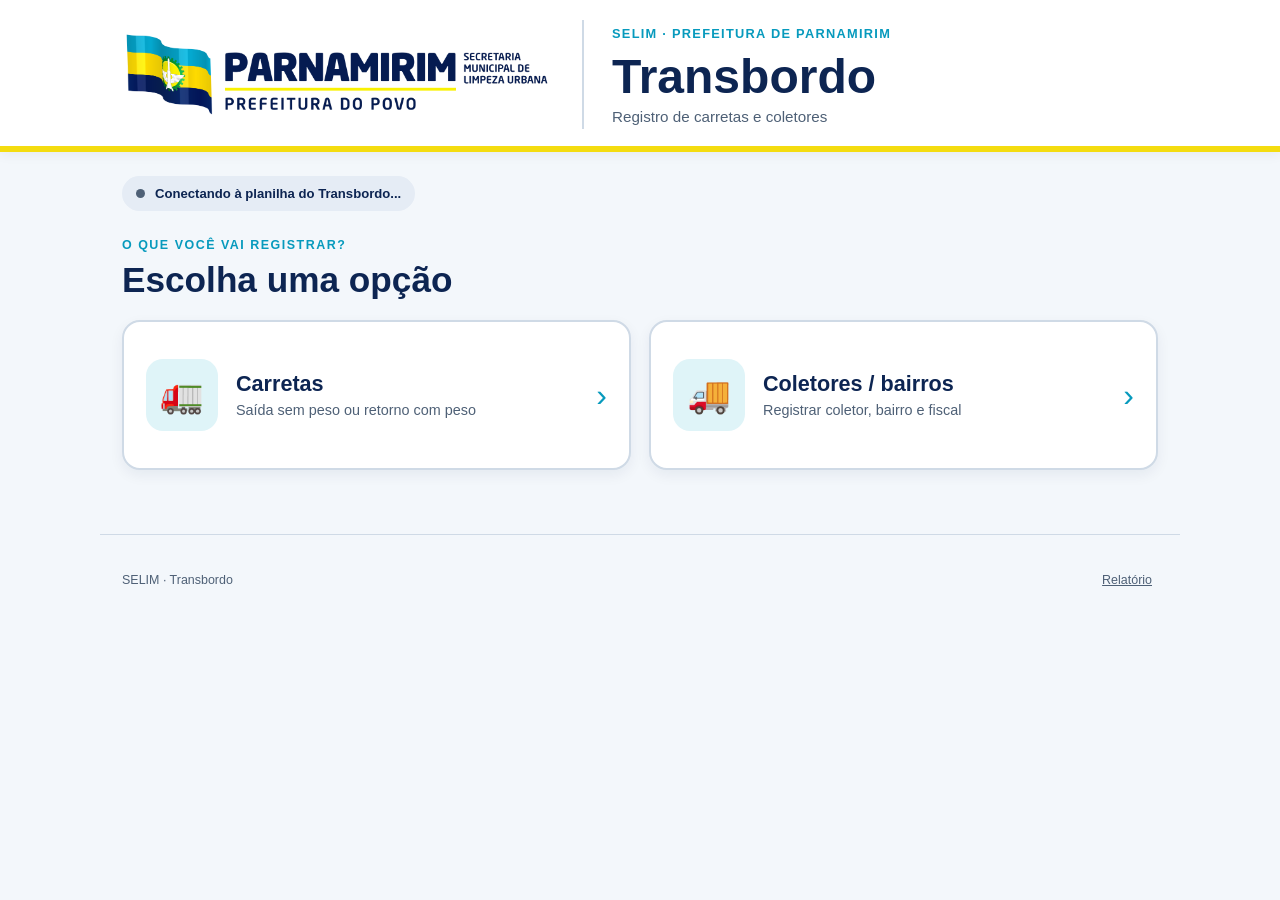
<file: index.html>
<!doctype html>
<html lang="pt-BR">
<head>
  <meta charset="utf-8">
  <meta name="viewport" content="width=device-width, initial-scale=1">
  <meta name="theme-color" content="#0d2552">
  <meta name="description" content="Registro de carretas e coletores do Transbordo SELIM, Parnamirim.">
  <title>Transbordo SELIM · Parnamirim</title>
  <link rel="icon" href="assets/logo-parnamirim.png">
  <link rel="stylesheet" href="styles.css">
  <script src="app.js" defer></script>
</head>
<body>
  <header class="site-header">
    <div class="header-inner">
      <img class="brand-logo" src="assets/logo-parnamirim.png" alt="Prefeitura de Parnamirim — Secretaria Municipal de Limpeza Urbana" width="585" height="122">
      <div class="brand-copy">
        <span class="brand-kicker">SELIM · Prefeitura de Parnamirim</span>
        <h1>Transbordo</h1>
        <p>Registro de carretas e coletores</p>
      </div>
    </div>
  </header>

  <main class="page-shell">
    <p id="systemStatus" class="system-status" role="status" aria-live="polite">Conectando aos dados...</p>

    <section class="start-section" aria-labelledby="startTitle">
      <div class="section-heading">
        <p class="eyebrow">O que você vai registrar?</p>
        <h2 id="startTitle">Escolha uma opção</h2>
      </div>
      <div class="choice-grid">
        <button class="choice-card" id="chooseCarretas" type="button" aria-controls="carretasSection" aria-pressed="false">
          <span class="choice-icon" aria-hidden="true">🚛</span>
          <span class="choice-copy"><strong>Carretas</strong><small>Saída sem peso ou retorno com peso</small></span>
          <span class="choice-arrow" aria-hidden="true">›</span>
        </button>
        <button class="choice-card" id="chooseColetores" type="button" aria-controls="coletoresSection" aria-pressed="false">
          <span class="choice-icon" aria-hidden="true">🚚</span>
          <span class="choice-copy"><strong>Coletores / bairros</strong><small>Registrar coletor, bairro e fiscal</small></span>
          <span class="choice-arrow" aria-hidden="true">›</span>
        </button>
      </div>
    </section>

    <section id="carretasSection" class="work-section" aria-labelledby="carretasTitle" hidden>
      <div class="section-heading work-heading">
        <p class="eyebrow">Carretas</p>
        <h2 id="carretasTitle">Qual etapa da viagem?</h2>
        <p>A saída é registrada sem peso. O peso é informado apenas quando a carreta voltar do aterro.</p>
      </div>

      <div class="step-tabs" role="group" aria-label="Etapa da carreta">
        <button type="button" id="showSaida" class="step-tab active" aria-controls="saidaPanel" aria-pressed="true"><span class="step-number">1</span> Registrar saída <small>sem peso</small></button>
        <button type="button" id="showRetorno" class="step-tab" aria-controls="retornoPanel" aria-pressed="false"><span class="step-number">2</span> Registrar retorno <small>com peso</small></button>
      </div>

      <div id="saidaPanel" class="panel">
        <div class="panel-title-row"><h3>Saída da carreta</h3><span class="pill">Sem peso nesta etapa</span></div>
        <p class="panel-help">Informe os dados da viagem antes da ida ao aterro. O horário será registrado automaticamente.</p>
        <form id="saidaForm" novalidate>
          <div class="form-grid">
            <div class="field"><label for="saidaPlaca">Placa da carreta <span aria-hidden="true">*</span></label><input id="saidaPlaca" name="placaCarreta" type="text" list="carretasPlates" autocomplete="off" autocapitalize="characters" placeholder="Ex.: ABC1D23" maxlength="15" required><small>Confira a placa antes de salvar.</small></div>
            <div class="field"><label for="saidaManifesto">Número do manifesto</label><input id="saidaManifesto" name="manifesto" type="text" autocomplete="off" placeholder="Se houver" maxlength="80"></div>
            <div class="field"><label for="saidaFiscal">Fiscal responsável <span aria-hidden="true">*</span></label><input id="saidaFiscal" name="fiscal" type="text" list="fiscals" autocomplete="name" placeholder="Nome do fiscal" maxlength="120" required></div>
            <div class="field full"><label for="saidaObservacoes">Observações</label><textarea id="saidaObservacoes" name="observacoes" rows="2" maxlength="500" placeholder="Opcional"></textarea></div>
          </div>
          <div class="form-actions"><button class="primary-button" type="submit" id="saveSaida">Registrar saída sem peso</button></div>
        </form>
      </div>

      <div id="retornoPanel" class="panel" hidden>
        <div class="panel-title-row"><h3>Retorno da carreta</h3><span class="pill pill-yellow">Peso do comprovante</span></div>
        <p class="panel-help">Escolha a saída registrada. Depois, informe o peso conforme o comprovante do aterro. O horário será registrado automaticamente.</p>
        <form id="retornoForm" novalidate>
          <div class="form-grid">
            <div class="field full"><label for="retornoViagem">Qual carreta voltou? <span aria-hidden="true">*</span></label><select id="retornoViagem" name="viagemId" required><option value="">Carregando saídas abertas...</option></select><small id="retornoViagemHint">Selecione a saída correspondente para não registrar o retorno na carreta errada.</small></div>
            <div class="field"><label for="retornoPeso">Peso no comprovante <span aria-hidden="true">*</span></label><input id="retornoPeso" name="peso" type="text" inputmode="decimal" autocomplete="off" placeholder="Ex.: 18500 ou 18,5" required></div>
            <div class="field"><label for="retornoUnidade">Unidade do peso <span aria-hidden="true">*</span></label><select id="retornoUnidade" name="unidade" required><option value="kg">Quilogramas (kg)</option><option value="t">Toneladas (t)</option></select><small>Escolha a unidade escrita no comprovante.</small></div>
            <div class="field"><label for="retornoTicket">Número do ticket / pesagem</label><input id="retornoTicket" name="ticket" type="text" autocomplete="off" placeholder="Se houver" maxlength="80"></div>
            <div class="field"><label for="retornoFiscal">Fiscal responsável <span aria-hidden="true">*</span></label><input id="retornoFiscal" name="fiscal" type="text" list="fiscals" autocomplete="name" placeholder="Nome do fiscal" maxlength="120" required></div>
            <div class="field full"><label for="retornoObservacoes">Observações</label><textarea id="retornoObservacoes" name="observacoes" rows="2" maxlength="500" placeholder="Opcional"></textarea></div>
          </div>
          <p class="weight-preview" id="weightPreview" aria-live="polite">Peso a registrar: —</p>
          <div class="form-actions"><button class="primary-button" type="submit" id="saveRetorno">Registrar retorno com peso</button></div>
        </form>
      </div>

      <details class="history" id="carretasHistory"><summary>Consultar registros de carretas</summary><div class="history-body"><div class="history-search"><label for="carretasSearch">Buscar placa ou manifesto</label><div><input id="carretasSearch" type="search" placeholder="Digite para buscar"><button class="secondary-button" type="button" id="searchCarretas">Buscar</button></div></div><div id="carretasHistoryItems" class="history-items"></div><button type="button" class="secondary-button" id="moreCarretas" hidden>Ver mais registros</button></div></details>
    </section>

    <section id="coletoresSection" class="work-section" aria-labelledby="coletoresTitle" hidden>
      <div class="section-heading work-heading">
        <p class="eyebrow">Coletores / bairros</p>
        <h2 id="coletoresTitle">Registrar atividade do coletor</h2>
        <p>O horário é automático. Se souber qual carreta recebeu a carga, informe a placa ou selecione a viagem aberta.</p>
      </div>
      <div class="panel">
        <form id="coletorForm" novalidate>
          <div class="form-grid">
            <div class="field"><label for="coletorPlaca">Placa do coletor <span aria-hidden="true">*</span></label><input id="coletorPlaca" name="placaColetor" type="text" list="collectorPlates" autocomplete="off" autocapitalize="characters" placeholder="Ex.: ABC1D23" maxlength="15" required></div>
            <div class="field"><label for="coletorBairro">Bairro <span aria-hidden="true">*</span></label><input id="coletorBairro" name="bairro" type="text" list="neighborhoods" autocomplete="address-level3" placeholder="Bairro atendido" maxlength="120" required></div>
            <div class="field"><label for="coletorFiscal">Fiscal responsável <span aria-hidden="true">*</span></label><input id="coletorFiscal" name="fiscal" type="text" list="fiscals" autocomplete="name" placeholder="Nome do fiscal" maxlength="120" required></div>
            <div class="field"><label for="coletorCarreta">Carreta que recebeu a carga</label><input id="coletorCarreta" name="placaCarreta" type="text" list="carretasPlates" autocomplete="off" autocapitalize="characters" placeholder="Placa, se souber" maxlength="15"><small>Pode ser preenchida mesmo antes da saída da carreta.</small></div>
            <div class="field full"><label for="coletorViagem">Viagem da carreta (opcional)</label><select id="coletorViagem" name="viagemId"><option value="">Não sei a viagem / nenhuma viagem aberta</option></select><small>Selecione apenas se tiver certeza. A placa sozinha já permite relacionar registros no relatório, mas não identifica uma viagem específica.</small></div>
            <div class="field full"><label for="coletorObservacoes">Observações</label><textarea id="coletorObservacoes" name="observacoes" rows="2" maxlength="500" placeholder="Opcional"></textarea></div>
          </div>
          <div class="form-actions"><button class="primary-button" type="submit" id="saveColetor">Registrar coletor e bairro</button></div>
        </form>
      </div>
      <details class="history" id="coletoresHistory"><summary>Consultar registros de coletores</summary><div class="history-body"><div class="history-search"><label for="coletoresSearch">Buscar placa ou bairro</label><div><input id="coletoresSearch" type="search" placeholder="Digite para buscar"><button class="secondary-button" type="button" id="searchColetores">Buscar</button></div></div><div id="coletoresHistoryItems" class="history-items"></div><button type="button" class="secondary-button" id="moreColetores" hidden>Ver mais registros</button></div></details>
    </section>

    <datalist id="carretasPlates"></datalist>
    <datalist id="collectorPlates"></datalist>
    <datalist id="neighborhoods"></datalist>
    <datalist id="fiscals"></datalist>
  </main>

  <footer class="site-footer">
    <span>SELIM · Transbordo</span>
    <button id="openReport" type="button" class="report-link">Relatório</button>
  </footer>

  <dialog id="reportDialog" class="report-dialog" aria-labelledby="reportTitle">
    <div class="dialog-heading"><div><p class="eyebrow">Consulta protegida</p><h2 id="reportTitle">Relatório do Transbordo</h2></div><button type="button" class="icon-button" id="closeReport" aria-label="Fechar relatório">×</button></div>
    <form id="reportForm" novalidate>
      <div class="form-grid report-controls">
        <div class="field"><label for="reportPeriod">Período</label><select id="reportPeriod" required><option value="semana">Semana</option><option value="mes">Mês</option></select></div>
        <div class="field" id="reportDateField"><label for="reportDate">Escolha um dia da semana</label><input id="reportDate" type="date" required></div>
        <div class="field" id="reportMonthField" hidden><label for="reportMonth">Mês</label><input id="reportMonth" type="month"></div>
        <div class="field full"><label for="reportPassword">Senha do relatório</label><input id="reportPassword" type="password" autocomplete="current-password" required placeholder="Digite a senha"></div>
      </div>
      <p class="report-note report-source-note">O histórico dos Forms antigos foi copiado até 22/09/2026. Novos envios nesses Forms não entram automaticamente neste relatório. Para novos registros, use este aplicativo.</p>
      <button id="generateReport" class="primary-button" type="submit">Gerar relatório</button>
    </form>
    <p id="reportMessage" class="inline-message" role="status" aria-live="polite"></p>
    <div id="reportOutput" class="report-output" hidden></div>
    <details class="change-password" id="changePasswordDetails"><summary>Trocar senha do relatório</summary><form id="changePasswordForm" novalidate><div class="form-grid"><div class="field"><label for="currentPassword">Senha atual</label><input id="currentPassword" type="password" autocomplete="current-password" required></div><div class="field"><label for="newPassword">Nova senha</label><input id="newPassword" type="password" autocomplete="new-password" minlength="6" required><small>Mínimo de 6 caracteres.</small></div></div><button class="secondary-button" id="changePasswordButton" type="submit">Salvar nova senha</button></form></details>
  </dialog>

  <div id="toast" class="toast" role="status" aria-live="polite" hidden></div>
  <iframe id="bridgeFrame" class="bridge-frame" title="Conexão com o banco de dados"></iframe>
</body>
</html>
</file>
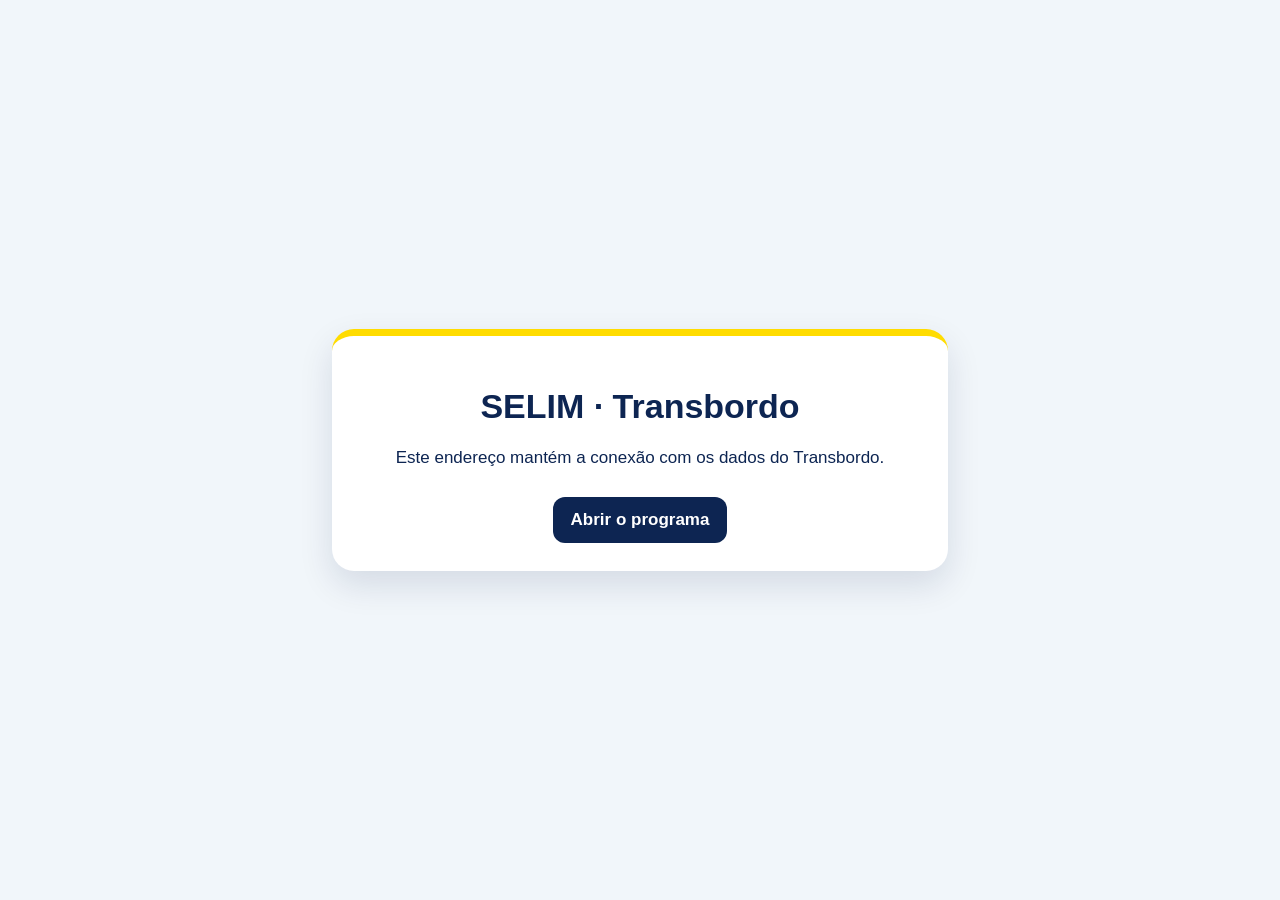
<file: backend/Index.html>
<!doctype html>
<html lang="pt-BR">
<head>
  <meta charset="utf-8">
  <meta name="viewport" content="width=device-width, initial-scale=1">
  <title>SELIM Transbordo — conexão de dados</title>
  <style>
    body { margin: 0; min-height: 100vh; display: grid; place-items: center; background: #f1f6fa; color: #0d2552; font: 17px Arial, sans-serif; }
    main { width: min(560px, calc(100% - 32px)); padding: 28px; text-align: center; background: #fff; border-top: 7px solid #ffdc00; border-radius: 22px; box-shadow: 0 14px 34px rgba(7,28,77,.12); }
    a { display: inline-block; margin-top: 12px; padding: 13px 18px; color: #fff; background: #0d2552; border-radius: 12px; text-decoration: none; font-weight: bold; }
  </style>
</head>
<body>
  <main>
    <h1>SELIM · Transbordo</h1>
    <p>Este endereço mantém a conexão com os dados do Transbordo.</p>
    <a href="https://marxb50.github.io/transbordo-selim/">Abrir o programa</a>
  </main>
  <script>
    'use strict';
    const BRIDGE_SESSION = <?!= JSON.stringify(bridgeSession) ?>;
    const ALLOWED_PARENT = 'https://marxb50.github.io';
    const ALLOWED_METHODS = new Set([
      'getBootstrap', 'registrarSaida', 'registrarRetorno', 'registrarColetor',
      'getHistorico', 'gerarRelatorio', 'alterarSenhaRelatorio'
    ]);
    function postToApp(message) {
      window.top.postMessage(Object.assign({
        selimTransbordoBridge: true,
        session: BRIDGE_SESSION
      }, message), ALLOWED_PARENT);
    }
    function runMethod(method, args, id) {
      const success = result => postToApp({ id: id, result: result });
      const failure = error => postToApp({ id: id, error: error && error.message ? error.message : String(error) });
      const runner = google.script.run.withSuccessHandler(success).withFailureHandler(failure);
      if (method === 'getBootstrap') runner.getBootstrap.apply(runner, args);
      if (method === 'registrarSaida') runner.registrarSaida.apply(runner, args);
      if (method === 'registrarRetorno') runner.registrarRetorno.apply(runner, args);
      if (method === 'registrarColetor') runner.registrarColetor.apply(runner, args);
      if (method === 'getHistorico') runner.getHistorico.apply(runner, args);
      if (method === 'gerarRelatorio') runner.gerarRelatorio.apply(runner, args);
      if (method === 'alterarSenhaRelatorio') runner.alterarSenhaRelatorio.apply(runner, args);
    }
    window.addEventListener('message', event => {
      if (event.origin !== ALLOWED_PARENT) return;
      const message = event.data || {};
      if (message.selimTransbordoBridge !== true || message.session !== BRIDGE_SESSION) return;
      if (!ALLOWED_METHODS.has(message.method)) {
        postToApp({ id: message.id, error: 'Operação não permitida.' });
        return;
      }
      runMethod(message.method, Array.isArray(message.args) ? message.args : [], message.id);
    });
    if (BRIDGE_SESSION) postToApp({ type: 'ready' });
  </script>
</body>
</html>
</file>
<file: styles.css>
:root {
  color-scheme: light;
  --navy: #0d2552;
  --navy-deep: #071936;
  --cyan: #079abd;
  --cyan-soft: #dff4f8;
  --yellow: #f4dc10;
  --paper: #ffffff;
  --background: #f3f7fb;
  --line: #cfdae6;
  --muted: #4e6076;
  --success: #126a45;
  --danger: #9b2424;
  font-family: Arial, Helvetica, sans-serif;
  font-synthesis: none;
}

* { box-sizing: border-box; }
html { scroll-behavior: smooth; }
body { margin: 0; min-width: 300px; background: var(--background); color: var(--navy-deep); font-size: 17px; line-height: 1.5; }
button, input, select, textarea { font: inherit; }
button { cursor: pointer; }
button:disabled { cursor: wait; opacity: .65; }
[hidden] { display: none !important; }
:focus-visible { outline: 3px solid var(--cyan); outline-offset: 3px; }

.site-header { background: var(--paper); border-bottom: 6px solid var(--yellow); box-shadow: 0 2px 12px #0d255210; }
.header-inner { max-width: 1080px; margin: auto; padding: 20px 22px 17px; display: flex; align-items: center; gap: 30px; }
.brand-logo { width: min(45%, 430px); height: auto; display: block; object-fit: contain; }
.brand-copy { border-left: 2px solid var(--line); padding-left: 28px; }
.brand-kicker { color: var(--cyan); font-size: .8rem; font-weight: 800; letter-spacing: .1em; text-transform: uppercase; }
.brand-copy h1 { color: var(--navy); font-size: clamp(1.9rem, 4vw, 3rem); line-height: 1.05; margin: 6px 0 4px; }
.brand-copy p { margin: 0; color: var(--muted); font-size: .95rem; }

.page-shell { max-width: 1080px; margin: 0 auto; padding: 24px 22px 64px; }
.system-status { display: inline-flex; align-items: center; gap: 10px; margin: 0 0 25px; padding: 8px 14px; background: #e5ecf5; border-radius: 30px; color: var(--navy); font-size: .82rem; font-weight: 700; }
.system-status::before { content: ''; width: 9px; height: 9px; flex: none; background: var(--muted); border-radius: 50%; }
.system-status.ok::before { background: #258559; }
.system-status.error::before { background: #bb4b32; }
.eyebrow { margin: 0 0 4px; color: var(--cyan); font-size: .78rem; font-weight: 800; letter-spacing: .12em; text-transform: uppercase; }
.section-heading { margin-bottom: 19px; }
.section-heading h2 { margin: 0; color: var(--navy); font-size: clamp(1.6rem, 3vw, 2.2rem); line-height: 1.2; }
.section-heading > p:last-child { margin: 8px 0 0; color: var(--muted); max-width: 67ch; }
.choice-grid { display: grid; grid-template-columns: repeat(2, minmax(0, 1fr)); gap: 18px; }
.choice-card { min-height: 150px; display: flex; align-items: center; gap: 18px; width: 100%; padding: 23px 22px; background: var(--paper); color: var(--navy); border: 2px solid var(--line); border-radius: 18px; box-shadow: 0 5px 14px #0d255210; text-align: left; transition: border-color .15s, transform .15s, box-shadow .15s; }
.choice-card:hover { border-color: var(--cyan); transform: translateY(-2px); box-shadow: 0 9px 20px #0d25521c; }
.choice-card.active { border-color: var(--cyan); background: #f8feff; box-shadow: inset 0 0 0 2px var(--cyan-soft); }
.choice-icon { display: grid; place-items: center; width: 72px; height: 72px; flex: none; border-radius: 17px; background: var(--cyan-soft); font-size: 2.2rem; }
.choice-copy { display: grid; gap: 4px; min-width: 0; }
.choice-copy strong { font-size: 1.35rem; line-height: 1.2; }
.choice-copy small { color: var(--muted); font-size: .9rem; line-height: 1.3; }
.choice-arrow { margin-left: auto; font-size: 2rem; color: var(--cyan); }

.work-section { margin-top: 34px; }
.work-heading { padding: 21px 24px; background: var(--navy); color: white; border-radius: 16px 16px 0 0; margin-bottom: 0; }
.work-heading .eyebrow { color: var(--yellow); }
.work-heading h2, .work-heading > p:last-child { color: white; }
.step-tabs { display: grid; grid-template-columns: repeat(2, minmax(0, 1fr)); background: var(--paper); gap: 0; border: 1px solid var(--line); border-top: 0; }
.step-tab { min-height: 92px; padding: 14px 18px; display: flex; align-items: center; justify-content: center; flex-wrap: wrap; gap: 7px 10px; border: 0; border-bottom: 5px solid transparent; background: var(--paper); color: var(--navy); font-weight: 800; font-size: 1.13rem; }
.step-tab + .step-tab { border-left: 1px solid var(--line); }
.step-tab.active { border-bottom-color: var(--cyan); background: #f5fcfe; }
.step-tab small { width: 100%; color: var(--muted); font-size: .78rem; font-weight: 600; }
.step-number { display: grid; place-items: center; width: 29px; height: 29px; border-radius: 50%; background: var(--navy); color: white; font-size: .85rem; }
.step-tab.active .step-number { background: var(--cyan); }
.panel { background: var(--paper); border: 1px solid var(--line); border-top: 0; padding: 26px; border-radius: 0 0 16px 16px; box-shadow: 0 6px 18px #0d25520d; }
#coletoresSection .panel { border-top: 4px solid var(--cyan); }
.panel-title-row { display: flex; align-items: center; flex-wrap: wrap; gap: 12px; }
.panel h3 { color: var(--navy); margin: 0; font-size: 1.35rem; }
.pill { color: #09657b; background: var(--cyan-soft); padding: 4px 11px; border-radius: 30px; font-size: .78rem; font-weight: 800; }
.pill-yellow { background: #fff8c8; color: #665400; }
.panel-help { margin: 9px 0 22px; color: var(--muted); }
.form-grid { display: grid; grid-template-columns: repeat(2, minmax(0, 1fr)); gap: 20px 22px; }
.field { min-width: 0; display: flex; flex-direction: column; gap: 6px; }
.field.full { grid-column: 1 / -1; }
.field label { font-weight: 800; color: var(--navy); }
.field input, .field select, .field textarea { width: 100%; min-height: 52px; padding: 12px 14px; color: var(--navy-deep); background: white; border: 2px solid #adbed0; border-radius: 10px; }
.field textarea { min-height: 76px; resize: vertical; }
.field input::placeholder, .field textarea::placeholder { color: #718297; opacity: 1; }
.field input:focus, .field select:focus, .field textarea:focus { border-color: var(--cyan); outline: 2px solid #a4e0ed; outline-offset: 1px; }
.field small { color: var(--muted); font-size: .82rem; line-height: 1.35; }
.field .invalid { border-color: var(--danger); }
.form-actions { display: flex; justify-content: flex-end; margin-top: 24px; }
.primary-button { display: inline-flex; align-items: center; justify-content: center; min-height: 55px; padding: 12px 25px; border: 2px solid var(--navy); border-radius: 11px; background: var(--navy); color: white; font-weight: 800; font-size: 1rem; }
.primary-button:hover { background: #183a75; }
.secondary-button { min-height: 45px; padding: 8px 16px; color: var(--navy); border: 2px solid var(--navy); border-radius: 9px; background: white; font-weight: 800; }
.secondary-button:hover { background: #edf5fc; }
.weight-preview { margin: 19px 0 0; padding: 14px 17px; background: var(--cyan-soft); border-left: 5px solid var(--cyan); border-radius: 8px; color: var(--navy); font-weight: 800; }

.history { margin-top: 20px; border: 1px solid var(--line); border-radius: 12px; background: var(--paper); }
.history summary, .change-password summary { padding: 15px 19px; font-weight: 800; color: var(--navy); cursor: pointer; }
.history summary:hover, .change-password summary:hover { background: #f5fafc; }
.history-body { border-top: 1px solid var(--line); padding: 18px; }
.history-search label { display: block; margin-bottom: 7px; font-weight: 700; }
.history-search > div { display: flex; gap: 9px; }
.history-search input { flex: 1; min-width: 0; padding: 10px 12px; border: 2px solid var(--line); border-radius: 9px; }
.history-items { display: grid; gap: 10px; margin: 18px 0; }
.history-item { padding: 12px 15px; background: #f7fafd; border: 1px solid var(--line); border-radius: 10px; }
.history-item strong { color: var(--navy); }
.history-item p { margin: 4px 0 0; color: var(--muted); font-size: .9rem; }
.empty-note { color: var(--muted); padding: 12px 0; }

.site-footer { display: flex; justify-content: space-between; align-items: center; max-width: 1080px; margin: 0 auto; padding: 23px 22px 36px; border-top: 1px solid var(--line); color: var(--muted); font-size: .78rem; }
.report-link { display: inline-flex; align-items: center; justify-content: center; min-width: 44px; min-height: 44px; padding: 5px 6px; border: 0; background: transparent; color: var(--muted); text-decoration: underline; font-size: .78rem; }
.report-link:hover { color: var(--navy); }
.bridge-frame { position: absolute; width: 1px; height: 1px; opacity: 0; pointer-events: none; border: 0; }
.toast { position: fixed; z-index: 20; right: 20px; bottom: 20px; max-width: min(420px, calc(100vw - 40px)); padding: 14px 18px; border-radius: 10px; background: var(--navy); color: white; box-shadow: 0 12px 30px #0d255242; font-weight: 700; }
.toast.error { background: var(--danger); }
.toast.success { background: var(--success); }

.report-dialog { width: min(980px, calc(100vw - 28px)); max-height: calc(100vh - 28px); padding: 24px; border: 0; border-radius: 16px; box-shadow: 0 24px 80px #07193666; color: var(--navy-deep); overflow: auto; }
.report-dialog::backdrop { background: #071936b8; }
.dialog-heading { display: flex; justify-content: space-between; align-items: flex-start; gap: 20px; border-bottom: 4px solid var(--yellow); padding-bottom: 11px; margin-bottom: 18px; }
.dialog-heading h2 { margin: 0; color: var(--navy); font-size: 1.6rem; }
.icon-button { display: grid; place-items: center; min-width: 43px; min-height: 43px; border: 1px solid var(--line); border-radius: 9px; background: white; color: var(--navy); font-size: 1.8rem; line-height: 1; }
.report-controls { margin-bottom: 18px; }
.inline-message { min-height: 1em; color: var(--muted); }
.inline-message.error { color: var(--danger); font-weight: 700; }
.inline-message.success { color: var(--success); font-weight: 700; }
.report-output { border-top: 2px solid var(--line); padding-top: 16px; }
.report-masthead { display: flex; align-items: center; gap: 17px; border-bottom: 3px solid var(--yellow); padding-bottom: 14px; }
.report-masthead img { width: 240px; max-width: 42%; height: auto; }
.report-masthead h3 { margin: 0; color: var(--navy); }
.report-masthead p { margin: 3px 0 0; color: var(--muted); }
.report-note { margin: 16px 0; padding: 12px 14px; background: #eef6f9; border-left: 4px solid var(--cyan); font-size: 1rem; color: var(--navy); }
.report-source-note { font-weight: 700; }
.metric-grid { display: grid; grid-template-columns: repeat(4, minmax(0, 1fr)); gap: 10px; margin: 20px 0; }
.metric { min-height: 100px; padding: 13px; background: #f0f7fb; border: 1px solid #d6e9f0; border-radius: 10px; }
.metric .label { display: block; color: var(--muted); font-size: 1rem; }
.metric strong { display: block; color: var(--navy); font-size: clamp(1.1rem, 2vw, 1.7rem); line-height: 1.3; overflow-wrap: anywhere; }
.report-section { margin: 28px 0; }
.report-section h4 { margin: 0 0 12px; color: var(--navy); font-size: 1.25rem; }
.report-section h5 { margin: 20px 0 9px; color: var(--navy); font-size: 1.1rem; }
.report-table-wrap { overflow-x: auto; border: 1px solid var(--line); border-radius: 9px; }
.report-table { width: 100%; border-collapse: collapse; font-size: 1rem; }
.report-table th { color: white; background: var(--navy); font-weight: 800; text-align: left; }
.report-table th, .report-table td { padding: 10px 12px; border-bottom: 1px solid var(--line); }
.report-table tr:last-child td { border-bottom: 0; }
.report-table tbody tr:nth-child(even) { background: #f5f9fc; }
.report-table .number { text-align: right; font-variant-numeric: tabular-nums; }
.chart { display: grid; gap: 9px; }
.chart-row { display: grid; grid-template-columns: minmax(72px, 130px) minmax(0, 1fr) minmax(80px, 130px); align-items: center; gap: 10px; font-size: 1rem; }
.chart-label { overflow-wrap: anywhere; }
.chart-track { height: 23px; background: #e7eef6; border-radius: 5px; overflow: hidden; }
.chart-fill { height: 100%; min-width: 2px; background: var(--cyan); border-radius: 5px; }
.chart-row:nth-child(even) .chart-fill { background: #2c6aa4; }
.chart-value { color: var(--navy); font-variant-numeric: tabular-nums; font-weight: 700; text-align: right; }
.report-quality { display: flex; flex-wrap: wrap; gap: 8px; }
.quality-chip { background: #fff8d4; color: #594d00; padding: 7px 11px; border-radius: 25px; font-size: 1rem; }
.change-password { margin-top: 24px; border-top: 1px solid var(--line); }
.change-password form { padding: 4px 0 16px; }
.change-password button { margin-top: 15px; }

@media (max-width: 760px) {
  .header-inner { display: block; padding: 17px; }
  .brand-logo { width: min(100%, 510px); }
  .brand-copy { border-left: 0; border-top: 1px solid var(--line); padding: 12px 0 0; margin-top: 12px; }
  .brand-copy h1 { font-size: 2.15rem; }
  .page-shell { padding: 20px 14px 48px; }
  .choice-grid { grid-template-columns: 1fr; gap: 12px; }
  .choice-card { min-height: 106px; padding: 15px; }
  .choice-icon { width: 55px; height: 55px; font-size: 1.8rem; }
  .work-heading { padding: 17px; }
  .panel { padding: 18px 14px; }
  .form-grid { grid-template-columns: 1fr; gap: 17px; }
  .form-actions { display: block; }
  .form-actions .primary-button { width: 100%; }
  .step-tab { font-size: .97rem; padding: 9px 7px; min-height: 86px; }
  .step-tab small { font-size: .73rem; }
  .history-search > div { flex-wrap: wrap; }
  .history-search input { flex-basis: 100%; }
  .metric-grid { grid-template-columns: repeat(2, minmax(0, 1fr)); }
  .report-dialog { padding: 16px; }
  .report-masthead { display: block; }
  .report-masthead img { max-width: 100%; margin-bottom: 12px; }
  .chart-row { grid-template-columns: minmax(0, 1fr) auto; gap: 6px 10px; }
  .chart-track { grid-column: 1 / -1; grid-row: 2; }
  .chart-value { grid-column: 2; grid-row: 1; }
}

@media (max-width: 520px) {
  .metric-grid { grid-template-columns: 1fr; }
}

@media print {
  body { background: white; }
  .site-header, .page-shell, .site-footer, .dialog-heading, #reportForm, .inline-message, .change-password, .icon-button, .report-print-button { display: none !important; }
  .report-dialog { position: static; display: block !important; width: 100%; max-height: none; padding: 0; box-shadow: none; border-radius: 0; overflow: visible; }
  .report-dialog::backdrop { display: none; }
  .report-output { display: block !important; border: 0; padding: 0; }
  .report-section { break-inside: avoid; }
  .report-table-wrap { overflow: visible; }
  .report-table { font-size: .9rem; }
  .report-table th, .report-table td { padding: 8px; }
  .metric { break-inside: avoid; }
}
</file>
